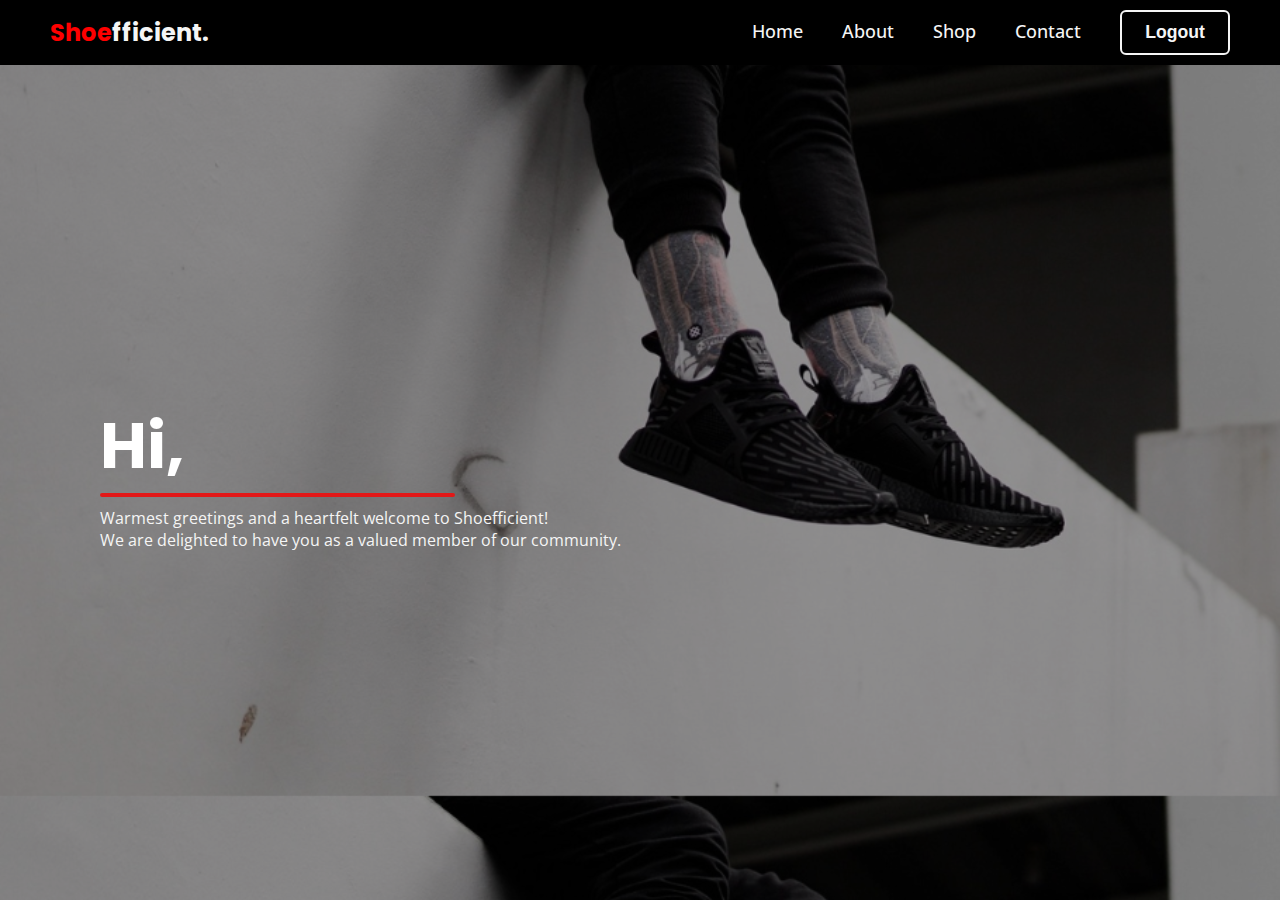
<file: Web-System-Final-Project/member.html>
<!DOCTYPE html>
<html lang="en">
<head>
    <meta charset="UTF-8">
    <meta name="viewport" content="width=device-width, initial-scale=1.0">
    <link rel="stylesheet" href="style-2.css">
    <link rel="stylesheet" href="https://fonts.googleapis.com/css2?family=Open+Sans:wght@300;500&family=Poppins:wght@700&display=swap">
    <link rel="stylesheet" href="https://fonts.googleapis.com/css2?family=Open+Sans:wght@300;400;500&family=Poppins:wght@700&display=swap">
    <title>Member</title>
</head>
<body>
    <header>
        <h1 class="logo"><span style="color:red;padding: 0;">Shoe</span>fficient.</h1>
        <nav class="navbar">
            <a href="home.html">Home</a>
            <a href="home.html">About</a>
            <a href="home.html">Shop</a>
            <a href="home.html">Contact</a>
            <button class="btnRegister" id="logout">Logout</button> 
        </nav>
    </header>

    <div class="welcome">
        <h2>Hi, <span id="firstname"></h2>
        <div class="line"></div>
        <p>Warmest greetings and a heartfelt welcome to Shoefficient!</p>
        <p>We are delighted to have you as a valued member of our community.</p>
    </div>
    
    <script>
        let u = localStorage.getItem('user');
        let data = JSON.parse(u);

        document.getElementById('firstname').textContent = data['firstname'];

        const logout = document.querySelector('#logout');
        logout.addEventListener('click', function(e) {
            e.preventDefault();
            window.location.replace('index.html');
        })
    </script>
</body>
</html>
</file>
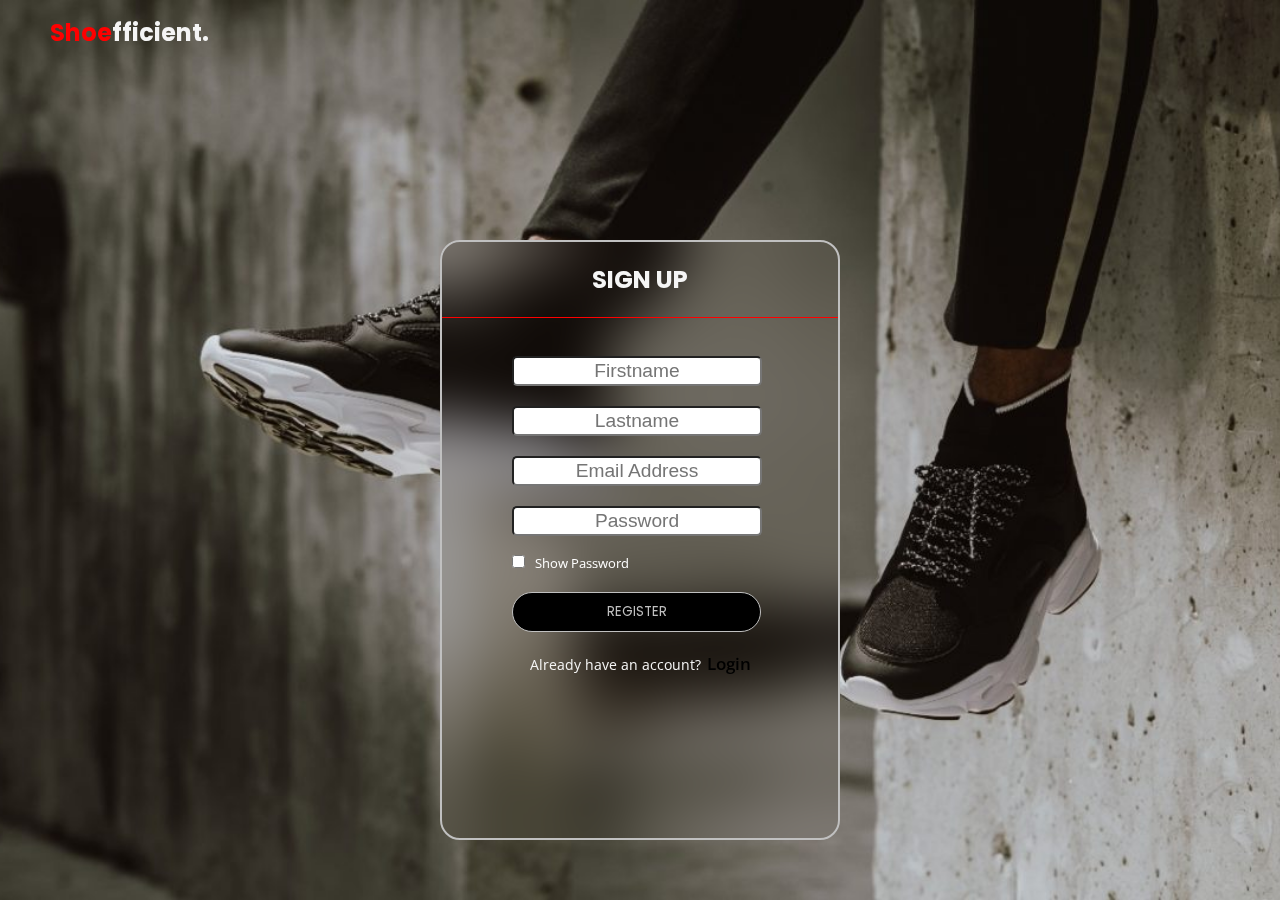
<file: Web-System-Final-Project/signup.html>
<!DOCTYPE html>
<html lang="en">
<head>
    <meta charset="UTF-8">
    <meta name="viewport" content="width=device-width, initial-scale=1.0">
    <link rel="stylesheet" href="style.css">
    <link rel="stylesheet" href="https://fonts.googleapis.com/css2?family=Open+Sans:wght@300;500&family=Poppins:wght@700&display=swap">
    <link rel="stylesheet" href="https://fonts.googleapis.com/css2?family=Open+Sans:wght@300;400;500&family=Poppins:wght@700&display=swap">
    <title>SignUp</title>
</head>
<body>
    <header>
        <h1 class="logo"><span style="color:red;padding: 0;">Shoe</span>fficient.</h1>
    </header>
   
    <div class="container">
        <form id="signup-form" class="form">
            <h2>SIGN UP</h2>
            <br>
            <span id="espan"></span>

            <div class="inputs">
                <input type="text" placeholder="Firstname" id="firstname">
            </div>
            <small id="firstNerror"></small>

            <div class="inputs">
                <input type="text" placeholder="Lastname" id="lastname">
            </div>
            <small id="lastNerror"></small>

            <div class="inputs">
                <input type="text" placeholder="Email Address" id="email">
            </div>
            <small id="emailerror"></small>

            <div class="inputs">
                <input type="password" placeholder="Password" id="password">
            </div>
            <small id="passerror"></small>

            <br>
            <div class="checkbox">
                <input type="checkbox" id="showPassword2" onchange="myFunction()"><label for="checkbox">Show Password</label>
            </div>

            <button type="submit" class="button2">REGISTER</button>
            <div class="login">
                Already have an account? <a href="login.html">Login</a> 
            </div>
        </form>
    </div>
    
    <script src="js/function.js"></script>
</body>
</html>
</file>
<file: Web-System-Final-Project/style-2.css>
*{
    margin: 0;
    padding: 0;
    box-sizing: border-box; 
}

body {
    display: flex;
    background: url("img/pic4.png");
    background-size: cover;
    background-position: center;
}


header {
    width: 100%;
    padding: 10px 50px;
    position: fixed;
    display: flex;
    justify-content: space-between;
    align-items: center;
    background-color: #000;

}

.logo {
    font-size: 1.5em;
    font-family: "Poppins", sans-serif;
    color: whitesmoke;
}

.navbar a {
    font-size: 1.1em;
    position: relative;
    text-decoration: none;
    font-weight: 500;
    margin-left: 35px;
    color: whitesmoke;
    font-family: 'Open Sans', sans-serif;
}

.navbar a::after {
    content: '';
    position: absolute;
    left: 0;
    bottom: -6px;
    width: 100%;
    height: 3px;
    background: red;
    border-radius: 5px;
    transition: transform .5s;
    transform: scale(0);
    transform-origin: left;
}

.navbar a:hover::after {
    transform-origin: right;
    transform: scale(1);
}


.navbar .btnRegister {
    width: 110px;
    height: 45px;
    background: transparent;
    border: 2px solid whitesmoke;
    border-radius: 6px;
    cursor: pointer;
    font-size: 1.1em;
    color: whitesmoke;
    font-weight: bolder;
    margin-left: 35px;
} 

.navbar .btnRegister:hover {
    background: red;
}

.welcome {
    color: whitesmoke;
    text-align: center;
    justify-content: center;
    margin-top: 18rem;
    width: 100%;
    height: 50vh;
    padding: 100px;
}

.welcome h2 {
    font-size: 4em;
    margin-top: 10px;
    color: white;
    font-family: "Poppins", sans-serif;
    text-align: left;
}

.line {
    width: 355px;
    height: 4px;
    background: #E21818;
    border-radius: 5px;
    text-align: left;
    margin-bottom: 10px;
}
.welcome p {
    font-size: 1em;
    text-align: left;
    justify-content: left;
    color: whitesmoke;
    font-family: 'Open Sans', sans-serif;

}
</file>
<file: Web-System-Final-Project/style.css>
*{
    margin: 0;
    padding: 0;
    box-sizing: border-box;
}

body {
    display: flex;
    background-image: url("img/pic.jpg");
    background-size: cover;
    background-position: center;
    height: 100vh;
    width: 100%;
}


header {
    width: 100%;
    padding: 15px 50px;
    position: fixed;
    display: flex;
    justify-content: space-between;
    align-items: center;
    z-index: 1;
}

.logo {
    font-size: 1.5em;
    font-family: "Poppins", sans-serif;
    color: whitesmoke;
}

.navbar a {
    font-size: 1.1em;
    position: relative;
    text-decoration: none;
    font-weight: 500;
    margin-left: 35px;
    color: whitesmoke;
    font-family: 'Open Sans', sans-serif;
}

.navbar a::after {
    content: '';
    position: absolute;
    left: 0;
    bottom: -6px;
    width: 100%;
    height: 3px;
    background: red;
    border-radius: 5px;
    transition: transform .5s;
    transform: scale(0);
    transform-origin: left;
}

.navbar a:hover::after {
    transform-origin: right;
    transform: scale(1);
}


.navbar .btnRegister {
    width: 110px;
    height: 45px;
    background: transparent;
    border: 2px solid whitesmoke;
    border-radius: 6px;
    cursor: pointer;
    font-size: 1.1em;
    color: whitesmoke;
    font-weight: bolder;
    margin-left: 35px;
} 

.navbar .btnRegister:hover {
    background: black;
}

.toggle_btn {
    font-size: 1.5rem;
    cursor: pointer;
    display: none;
    margin-right: 30px;
}

.toggle_btn i {
    color: #fcfcfc;
}

.main-content {
    color: whitesmoke;
    text-align: center;
    justify-content: center;
    margin-top: 25rem;
    width: 100%;
    font-family: 'Open Sans', sans-serif;
}

.main-content h1 {
    font-size: 1.5em;
}

.line {
    width: 355px;
    height: 4px;
    background: #E21818;
    margin: 10px auto;
    border-radius: 5px;
}

.main-content h2 {
    font-size: 6em;
    margin-top: 5px;
    color: transparent;
    -webkit-text-stroke: 2px whitesmoke;
    background: url("img/back\ bg.png");
    background-clip: text;
    -webkit-background-clip: text;
    background-size: 50%;
    background-position: 0 0 ;
    animation: back 20s linear infinite;
    font-family: "Poppins", sans-serif;
}
@keyframes back{
  100%{
    background-position: 2000px 0;
  }
}

.drp_menu {
    position: absolute;
    display: none;
    right: 2rem;
    top: 60px;
    width: 200px;
    height: 0;
    background: rgba(255, 255, 255, 0.1);
    backdrop-filter: blur(15px);
    border-radius: 10px;
    overflow: hidden;
    font-family: 'Open Sans', sans-serif;
    transition: height .2s cubic-bezier(0.175, 0.885, 0.32, 1.275);
}

.drp_menu.open {
    height: 240px;
}
.drp_menu a {
    padding: 0.7rem;
    display: flex;
    align-items: center;
    justify-content: center;
    color: whitesmoke;
    text-decoration: none;
}

.drp_menu a:hover {
    color: red;
}

.drp_menu .btnRegister {
    width: 100%;
    display: flex;
    justify-content: center;
    font-family: 'Open Sans', sans-serif;
    border-radius: 30px;
    background-color: #000;
    color: whitesmoke;
}

.drp_menu .btnRegister:hover {
    background-color: red;
}

/* Login Section */

.wrapper {
    position: absolute;
    top:50%;
    left:50%;
    transform: translate(-50%, -50%);
    width: 400px;
    height: 450px;
    background: transparent;
    border-radius: 20px;
    backdrop-filter: blur(30px); 
    border: 2px solid silver;
}
  
.wrapper h2 {
    text-align: center;
    font-weight: bolder;
    color: white;
    padding: 20px 0 20px 0;
    border-bottom: 1px solid red;
    font-family: "Poppins", sans-serif;
}
  
.wrapper .inputs input {
    width: 250px;
    padding: 2px;
    font-size: 1.2em;
    border-radius: 5px;
    margin: 10px 10px;
    color: #000;
    text-align: center;
    margin-top: 30px;
} 

.wrapper .inputs .icon {
    margin-left: 35px;
    font-size: 25px;
}
  
label {
    margin: 10px;
    font-size: .8em;
    color: whitesmoke;
    justify-content: center;
    font-family: 'Open Sans', sans-serif;
    
}

.wrapper .checkbox {
    margin-left: 40px;
}

.signup {
    margin: 20px 0;
    text-align: center;
    font-size: .9em;
    color: whitesmoke;
    font-family: 'Open Sans', sans-serif;
}

.signup a {
    text-decoration: none;
    font-weight: bolder;
    color: #000;
    font-size: 1.2em;
    font-weight: 600;
    margin-left: 2px
}

.signup a:hover {
    text-decoration: underline;    
}

.wrapper .button1 {
    background: #000;
    font-size: bolder;
    border-radius: 20px;
    width: 65%;
    height: 40px;
    border: 1px solid;
    color: silver;
    margin-top: 20px;
    margin-left: 70px;
    text-align: center;
    font-family: "Poppins", sans-serif;
}

.wrapper .button1:hover {
    background: red;
}

/* Signup Section */

.container {
    position: absolute;
    top:60%;
    left:50%;
    transform: translate(-50%, -50%);
    width: 400px;
    height: 600px;
    background: transparent;
    border-radius: 20px;
    backdrop-filter: blur(30px); 
    border: 2px solid silver;
}
  
.container h2 {
    text-align: center;
    font-weight: bolder;
    color: whitesmoke;
    padding: 20px 0 20px 0;
    border-bottom: 1px solid red;
    font-family: "Poppins", sans-serif;
}
  
.container .inputs input {
    width: 250px;
    padding: 2px;
    font-size: 1.2em;
    border-radius: 5px;
    color: #000;
    text-align: center;
    margin-top: 20px;
    margin-left: 70px;
} 

  
.container label {
    font-size: .8em;
    color: white;
    font-family: 'Open Sans', sans-serif;
    text-align: center;
    
}

.container .checkbox {
    margin-left: 70px;
} 

.login {
    margin: 20px;
    text-align: center;
    font-size: .9em;
    color: whitesmoke;
    font-family: 'Open Sans', sans-serif;
}

.login a {
    text-decoration: none;
    font-weight: bolder;
    color: #000;
    font-size: 1.2em;
    font-weight: 600;
    margin-left: 2px
}

.login a:hover {
    text-decoration: underline;    
}

.container .button2 {
    background: #000;
    font-size: bolder;
    border-radius: 20px;
    width: 63%;
    height: 40px;
    border: 1px solid;
    color: silver;
    margin-top: 20px;
    margin-left: 70px;
    text-align: center;
    font-family: "Poppins", sans-serif;
}

.container .button2:hover {
    background: red;
}

.error {
    color: white;
    background-color: red;
    display: block;
    text-align: center;
    font-size: 12px;
    padding: 0;
    margin-left: 73px;
    margin-right: 80px;
    font-family: 'Open Sans', sans-serif;

}

.success-message {
    background-color: green;
    font-size: 12px;
    padding: 5px 10px;
    border-radius: 5px;
    text-align: center;
    color: white;
    font-family: 'Open Sans', sans-serif;
}

.form {
    display: flex;
    flex-direction: column;
    justify-content: center;
}

small {
    padding: 8.4px px;
}

.error-message {
    background-color: red;
    font-size: 12px;
    padding: 5px 10px;
    border-radius: 5px;
    text-align: center;
    color: white;
}

@media (max-width: 600px) {
    header {
        padding: 5px 8px;
    }

    .logo {
        font-size: 20px;
    }

    .container {
        top:53%;
        transform: translate(-50%, -50%);
        width: 100%;
        height: 93vh;
        background: transparent;
        border-radius: 20px;
        backdrop-filter: blur(30px); 
        border: 2px solid silver;
    }

    .container h2 {
        margin-top: 25px;
        padding: 10px 0 25px 0;
    }

    .container .inputs input {
        font-size: 17px;
        margin: 5px 0 5px 62px;
    }

    .container .button2 {
        width: 50%;
        height: 30px;
        margin-left: 90px;
    }

    .error {
        font-size: 13px;
    }

    .error-message {
        font-size: 12px;
        padding: 4px;
    }

    .navbar a,
    .navbar .btnRegister {
        display: none;
    }

    .toggle_btn {
        display: block;
    }
    
    .drp_menu.open {
        display: block;
    }
    .login {
        font-size: 14px;
    }

    .login a {
        font-size: 18px;
    }

    .main-content h2 {
        font-size: 4em;
    }

    .main-content h1 {
        font-size: 1.3em;
    }



}
</file>
